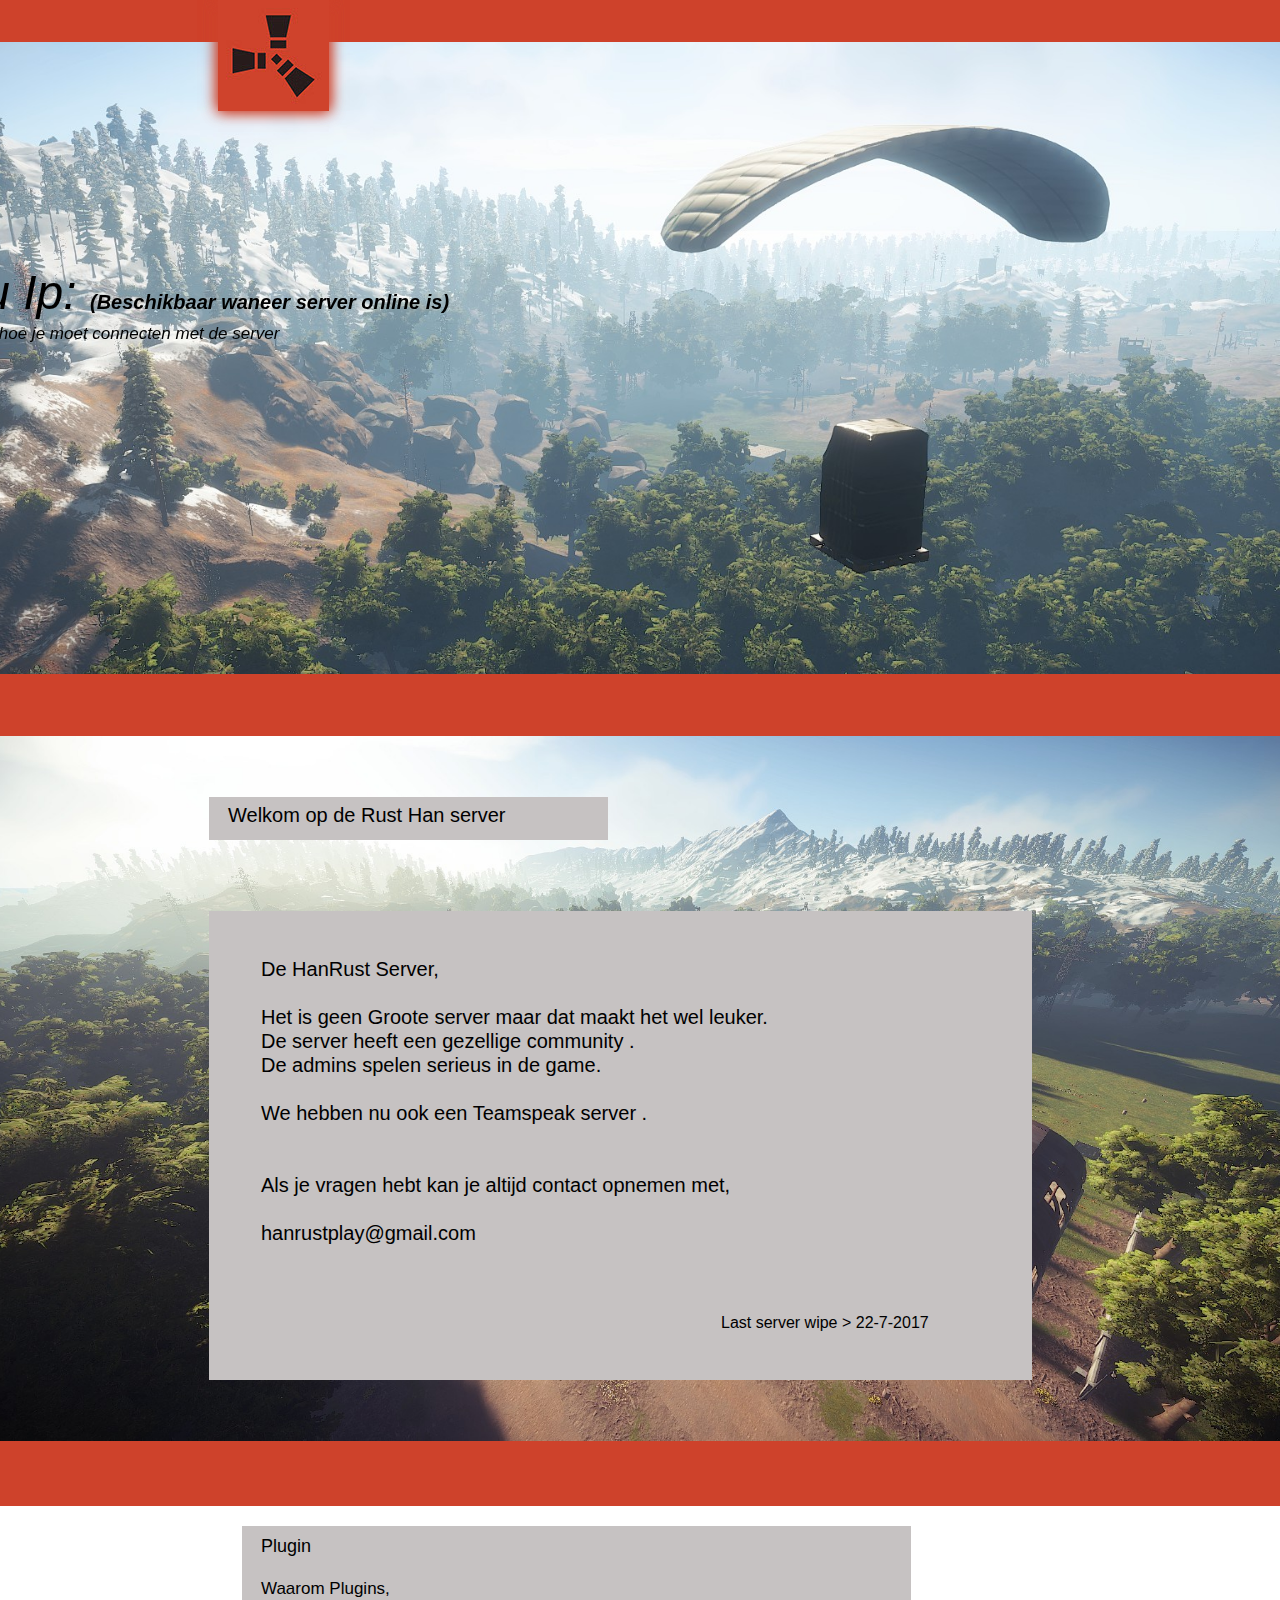
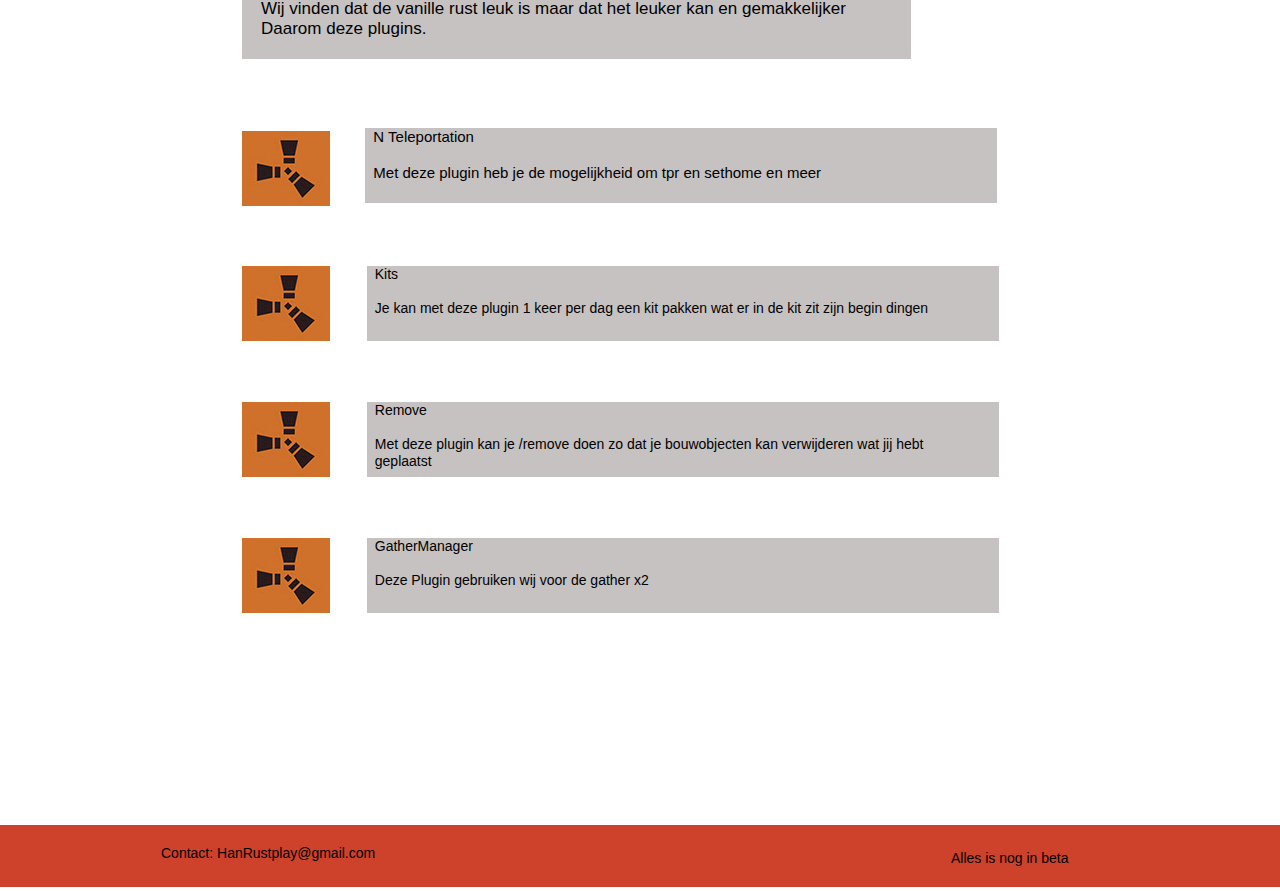
<file: index.html>
<!DOCTYPE html>
<html class="nojs html css_verticalspacer" lang="nl-NL">
 <head>

  <meta http-equiv="Content-type" content="text/html;charset=UTF-8"/>
  <meta name="generator" content="2017.0.4.363"/>
  
  <script type="text/javascript">
   // Update the 'nojs'/'js' class on the html node
document.documentElement.className = document.documentElement.className.replace(/\bnojs\b/g, 'js');

// Check that all required assets are uploaded and up-to-date
if(typeof Muse == "undefined") window.Muse = {}; window.Muse.assets = {"required":["museutils.js", "museconfig.js", "jquery.musepolyfill.bgsize.js", "jquery.watch.js", "jquery.scrolleffects.js", "require.js", "index.css"], "outOfDate":[]};
</script>
  
  <link rel="shortcut icon" href="images/favicon.ico?crc=301313334"/>
  <title>Home</title>
  <!-- CSS -->
  <link rel="stylesheet" type="text/css" href="css/site_global.css?crc=443350757"/>
  <link rel="stylesheet" type="text/css" href="css/master_a-stramien.css?crc=3825482345"/>
  <link rel="stylesheet" type="text/css" href="css/index.css?crc=152770086" id="pagesheet"/>
  <!-- IE-only CSS -->
  <!--[if lt IE 9]>
  <link rel="stylesheet" type="text/css" href="css/iefonts_index.css?crc=181241887"/>
  <![endif]-->
  <!-- Other scripts -->
  <script type="text/javascript">
   var __adobewebfontsappname__ = "muse";
</script>
  <!-- JS includes -->
  <script src="https://webfonts.creativecloud.com/changa-one:i4,n4:all.js" type="text/javascript"></script>
   </head>
 <body>

  <div class="shadow museBGSize clearfix" id="page"><!-- column -->
   <div class="position_content" id="page_position_content">
    <div class="clearfix colelem" id="pu532"><!-- group -->
     <div class="browser_width grpelem" id="u532-bw">
      <div class="museBGSize" id="u532"><!-- simple frame --></div>
     </div>
     <div class="browser_width grpelem" id="u94-bw">
      <div id="u94"><!-- simple frame --></div>
     </div>
     <a class="nonblock nontext MuseLinkActive shadow clip_frame grpelem" id="u101" href="index.html"><!-- image --><img class="block" id="u101_img" src="images/rust_logo.jpg?crc=404538838" alt="" width="111" height="111"/></a>
    </div>
    <a class="nonblock nontext clearfix mse_pre_init" id="u571-7" href="connect-to-server.html"><!-- content --><p id="u571-3"><span id="u571">Join nu Ip: </span><span id="u571-2">(Beschikbaar waneer server online is)</span></p><p id="u571-5"><span id="u571-4">Klik hier om tezien hoe je moet connecten met de server</span></p></a>
    <div class="verticalspacer" data-offset-top="682" data-content-above-spacer="682" data-content-below-spacer="1809"></div>
    <div class="browser_width colelem" id="u325-bw">
     <div id="u325"><!-- simple frame --></div>
    </div>
    <div class="browser_width colelem" id="u568-bw">
     <div class="museBGSize" id="u568"><!-- column -->
      <div class="clearfix" id="u568_align_to_page">
       <div class="clearfix colelem" id="u339"><!-- group -->
        <div class="clearfix grpelem" id="u342-4"><!-- content -->
         <p>Welkom op de Rust Han server</p>
        </div>
       </div>
       <div class="clearfix colelem" id="u297"><!-- group -->
        <div class="clearfix grpelem" id="u301-21"><!-- content -->
         <p>De HanRust Server,</p>
         <p>&nbsp;</p>
         <p>Het is geen Groote server maar dat maakt het wel leuker.</p>
         <p>De server heeft een gezellige community .</p>
         <p>De admins spelen serieus in de game.</p>
         <p>&nbsp;</p>
         <p>We hebben nu ook een Teamspeak server .</p>
         <p>&nbsp;</p>
         <p>&nbsp;</p>
         <p>Als je vragen hebt kan je altijd contact opnemen met,</p>
         <p>&nbsp;</p>
         <p>hanrustplay@gmail.com</p>
        </div>
        <div class="clearfix grpelem" id="u893-4"><!-- content -->
         <p>Last server wipe &gt; 22-7-2017</p>
        </div>
       </div>
      </div>
     </div>
    </div>
    <div class="browser_width colelem" id="u291-bw">
     <div id="u291"><!-- simple frame --></div>
    </div>
    <div class="clearfix colelem" id="pu546"><!-- group -->
     <div class="browser_width grpelem" id="u546-bw">
      <div id="u546"><!-- column -->
       <div class="clearfix" id="u546_align_to_page">
        <div class="clearfix colelem" id="u430"><!-- group -->
         <div class="clearfix grpelem" id="u433-12"><!-- content -->
          <p id="u433-2">Plugin</p>
          <p id="u433-3">&nbsp;</p>
          <p id="u433-5">Waarom Plugins,</p>
          <p id="u433-7">Wij vinden dat de vanille rust leuk is maar dat het leuker kan en gemakkelijker</p>
          <p id="u433-9">Daarom deze plugins.</p>
          <p id="u433-10">&nbsp;</p>
         </div>
        </div>
        <div class="clearfix colelem" id="pu345"><!-- group -->
         <div class="clip_frame grpelem" id="u345"><!-- image -->
          <img class="block" id="u345_img" src="images/rust_logo_andere_kleur.jpg?crc=201587234" alt="" width="88" height="75"/>
         </div>
         <div class="clearfix grpelem" id="u400"><!-- group -->
          <div class="clearfix grpelem" id="u436-8"><!-- content -->
           <p>&nbsp; N Teleportation</p>
           <p>&nbsp;</p>
           <p>&nbsp; Met deze plugin heb je de mogelijkheid om tpr en sethome en meer</p>
           <p>&nbsp;</p>
          </div>
         </div>
        </div>
        <div class="clearfix colelem" id="pu355"><!-- group -->
         <div class="clip_frame grpelem" id="u355"><!-- image -->
          <img class="block" id="u355_img" src="images/rust_logo_andere_kleur.jpg?crc=201587234" alt="" width="88" height="75"/>
         </div>
         <div class="clearfix grpelem" id="u403"><!-- group -->
          <div class="clearfix grpelem" id="u442-7"><!-- content -->
           <p>&nbsp; Kits</p>
           <p>&nbsp;</p>
           <p>&nbsp; Je kan met deze plugin 1 keer per dag een kit pakken wat er in de kit zit zijn begin dingen</p>
          </div>
         </div>
        </div>
        <div class="clearfix colelem" id="pu362"><!-- group -->
         <div class="clip_frame grpelem" id="u362"><!-- image -->
          <img class="block" id="u362_img" src="images/rust_logo_andere_kleur.jpg?crc=201587234" alt="" width="88" height="75"/>
         </div>
         <div class="clearfix grpelem" id="u412"><!-- group -->
          <div class="clearfix grpelem" id="u445-9"><!-- content -->
           <p>&nbsp; Remove</p>
           <p>&nbsp;</p>
           <p>&nbsp; Met deze plugin kan je /remove doen zo dat je bouwobjecten kan verwijderen wat jij hebt</p>
           <p>&nbsp; geplaatst</p>
          </div>
         </div>
        </div>
        <div class="clearfix colelem" id="pu369"><!-- group -->
         <div class="clip_frame grpelem" id="u369"><!-- image -->
          <img class="block" id="u369_img" src="images/rust_logo_andere_kleur.jpg?crc=201587234" alt="" width="88" height="75"/>
         </div>
         <div class="clearfix grpelem" id="u415"><!-- group -->
          <div class="clearfix grpelem" id="u448-7"><!-- content -->
           <p>&nbsp; GatherManager</p>
           <p>&nbsp;</p>
           <p>&nbsp; Deze Plugin gebruiken wij voor de gather x2</p>
          </div>
         </div>
        </div>
       </div>
      </div>
     </div>
     <div class="browser_width grpelem" id="u451-bw">
      <div id="u451"><!-- group -->
       <div class="clearfix" id="u451_align_to_page">
        <div class="clearfix grpelem" id="u457-4"><!-- content -->
         <p>Contact: HanRustplay@gmail.com</p>
        </div>
        <div class="clearfix grpelem" id="u460-4"><!-- content -->
         <p>Alles is nog in beta</p>
        </div>
       </div>
      </div>
     </div>
    </div>
   </div>
  </div>
  <!-- Other scripts -->
  <script type="text/javascript">
   // Decide weather to suppress missing file error or not based on preference setting
var suppressMissingFileError = false
</script>
  <script type="text/javascript">
   window.Muse.assets.check=function(d){if(!window.Muse.assets.checked){window.Muse.assets.checked=!0;var b={},c=function(a,b){if(window.getComputedStyle){var c=window.getComputedStyle(a,null);return c&&c.getPropertyValue(b)||c&&c[b]||""}if(document.documentElement.currentStyle)return(c=a.currentStyle)&&c[b]||a.style&&a.style[b]||"";return""},a=function(a){if(a.match(/^rgb/))return a=a.replace(/\s+/g,"").match(/([\d\,]+)/gi)[0].split(","),(parseInt(a[0])<<16)+(parseInt(a[1])<<8)+parseInt(a[2]);if(a.match(/^\#/))return parseInt(a.substr(1),
16);return 0},g=function(g){for(var f=document.getElementsByTagName("link"),h=0;h<f.length;h++)if("text/css"==f[h].type){var i=(f[h].href||"").match(/\/?css\/([\w\-]+\.css)\?crc=(\d+)/);if(!i||!i[1]||!i[2])break;b[i[1]]=i[2]}f=document.createElement("div");f.className="version";f.style.cssText="display:none; width:1px; height:1px;";document.getElementsByTagName("body")[0].appendChild(f);for(h=0;h<Muse.assets.required.length;){var i=Muse.assets.required[h],l=i.match(/([\w\-\.]+)\.(\w+)$/),k=l&&l[1]?
l[1]:null,l=l&&l[2]?l[2]:null;switch(l.toLowerCase()){case "css":k=k.replace(/\W/gi,"_").replace(/^([^a-z])/gi,"_$1");f.className+=" "+k;k=a(c(f,"color"));l=a(c(f,"backgroundColor"));k!=0||l!=0?(Muse.assets.required.splice(h,1),"undefined"!=typeof b[i]&&(k!=b[i]>>>24||l!=(b[i]&16777215))&&Muse.assets.outOfDate.push(i)):h++;f.className="version";break;case "js":h++;break;default:throw Error("Unsupported file type: "+l);}}d?d().jquery!="1.8.3"&&Muse.assets.outOfDate.push("jquery-1.8.3.min.js"):Muse.assets.required.push("jquery-1.8.3.min.js");
f.parentNode.removeChild(f);if(Muse.assets.outOfDate.length||Muse.assets.required.length)f="Sommige bestanden op de server ontbreken of zijn beschadigd. Wis de cache van de browser en probeer het opnieuw. Als het probleem zich blijft voordoen, kunt u het beste contact opnemen met de auteur van de website.",g&&Muse.assets.outOfDate.length&&(f+="\nOut of date: "+Muse.assets.outOfDate.join(",")),g&&Muse.assets.required.length&&(f+="\nMissing: "+Muse.assets.required.join(",")),suppressMissingFileError?(f+="\nUse SuppressMissingFileError key in AppPrefs.xml to show missing file error pop up.",console.log(f)):alert(f)};location&&location.search&&location.search.match&&location.search.match(/muse_debug/gi)?
setTimeout(function(){g(!0)},5E3):g()}};
var muse_init=function(){require.config({baseUrl:""});require(["jquery","museutils","whatinput","jquery.musepolyfill.bgsize","jquery.watch","jquery.scrolleffects"],function(d){var $ = d;$(document).ready(function(){try{
window.Muse.assets.check($);/* body */
Muse.Utils.transformMarkupToFixBrowserProblemsPreInit();/* body */
Muse.Utils.prepHyperlinks(true);/* body */
Muse.Utils.resizeHeight('.browser_width');/* resize height */
Muse.Utils.requestAnimationFrame(function() { $('body').addClass('initialized'); });/* mark body as initialized */
Muse.Utils.fullPage('#page');/* 100% height page */
$('#u532').registerBackgroundPositionScrollEffect([{"speed":[0,0],"in":[-Infinity,-58.55]},{"speed":[0,0],"in":[-58.55,Infinity]}]);/* scroll effect */
$('#u571-7').registerPositionScrollEffect([{"speed":[1,1],"in":[-Infinity,323.85]},{"speed":[0,1],"in":[323.85,Infinity]}]);/* scroll effect */
$('#u546').registerBackgroundPositionScrollEffect([{"speed":[0,0],"in":[-Infinity,1414.45]},{"speed":[0,0],"in":[1414.45,Infinity]}]);/* scroll effect */
Muse.Utils.showWidgetsWhenReady();/* body */
Muse.Utils.transformMarkupToFixBrowserProblems();/* body */
}catch(b){if(b&&"function"==typeof b.notify?b.notify():Muse.Assert.fail("Error calling selector function: "+b),false)throw b;}})})};

</script>
  <!-- RequireJS script -->
  <script src="scripts/require.js?crc=3951022091" type="text/javascript" async data-main="scripts/museconfig.js?crc=4177022356" onload="if (requirejs) requirejs.onError = function(requireType, requireModule) { if (requireType && requireType.toString && requireType.toString().indexOf && 0 <= requireType.toString().indexOf('#scripterror')) window.Muse.assets.check(); }" onerror="window.Muse.assets.check();"></script>
   </body>
</html>
</file>
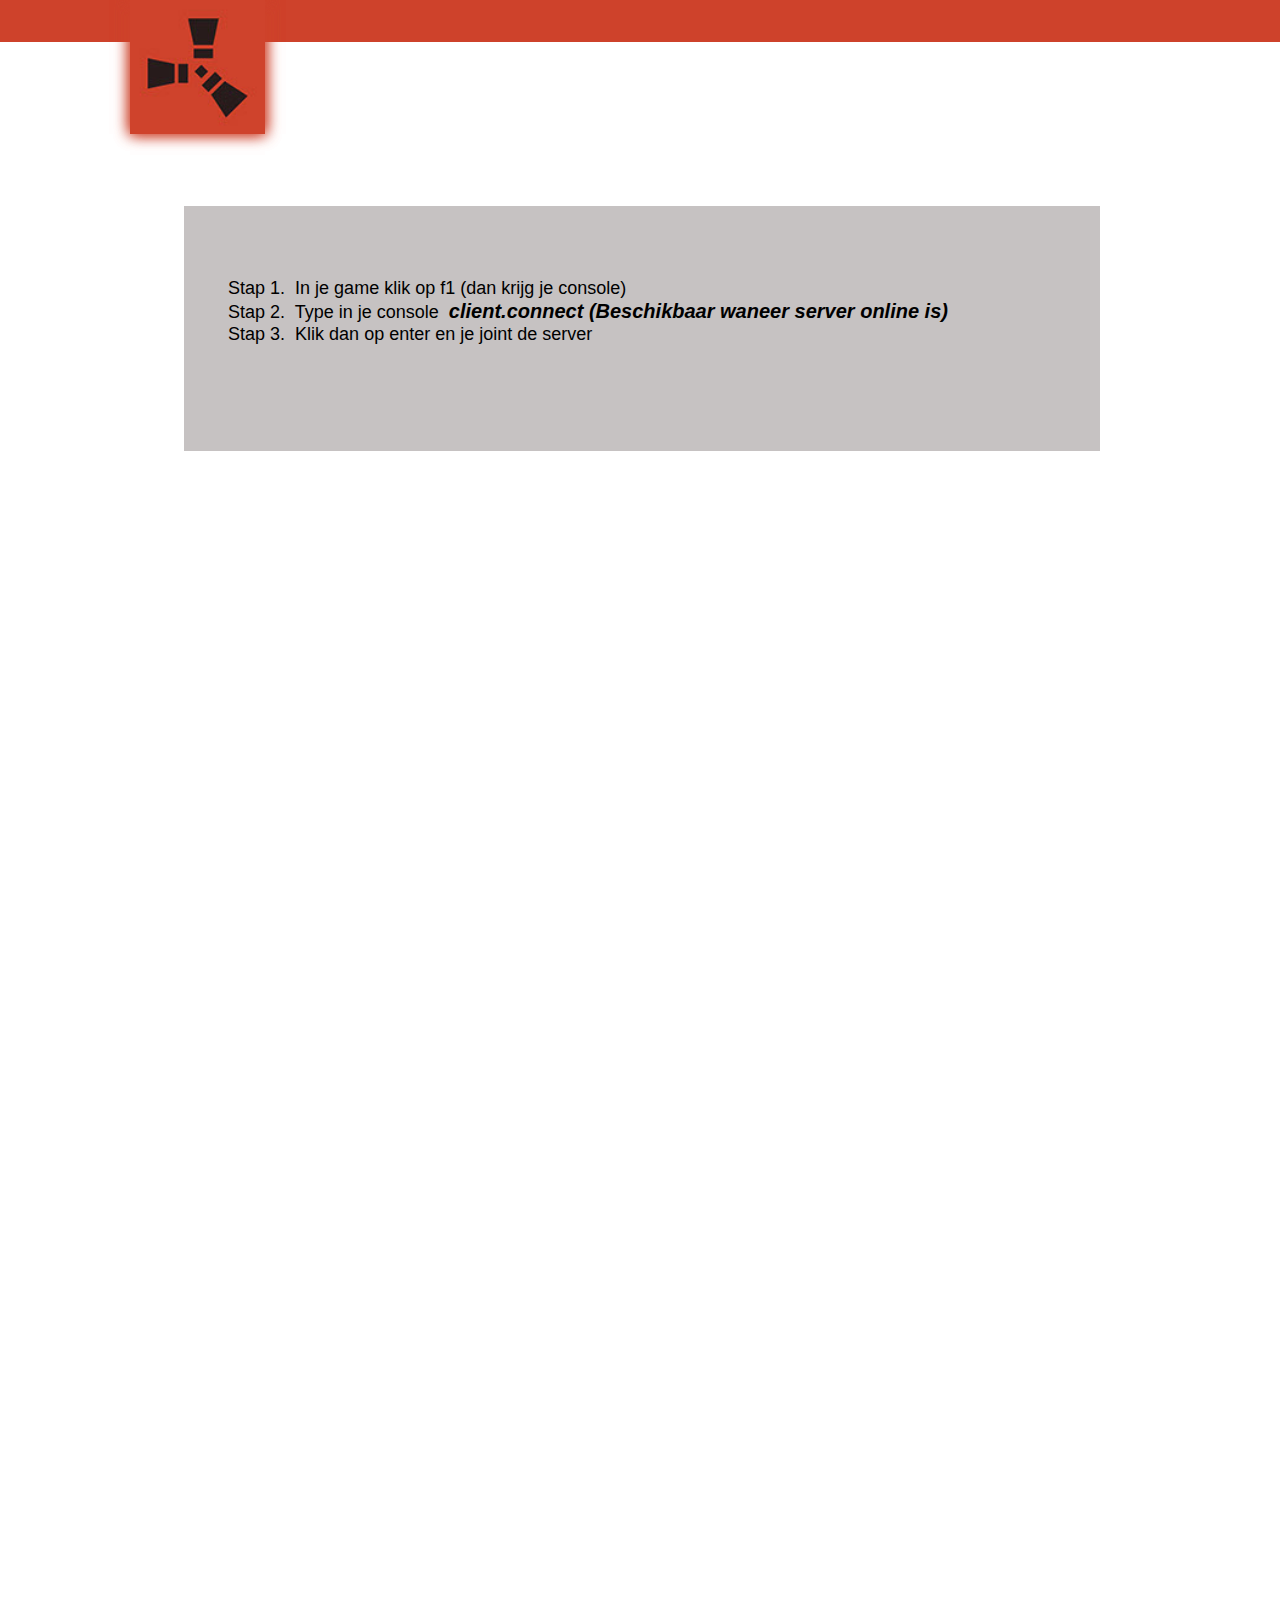
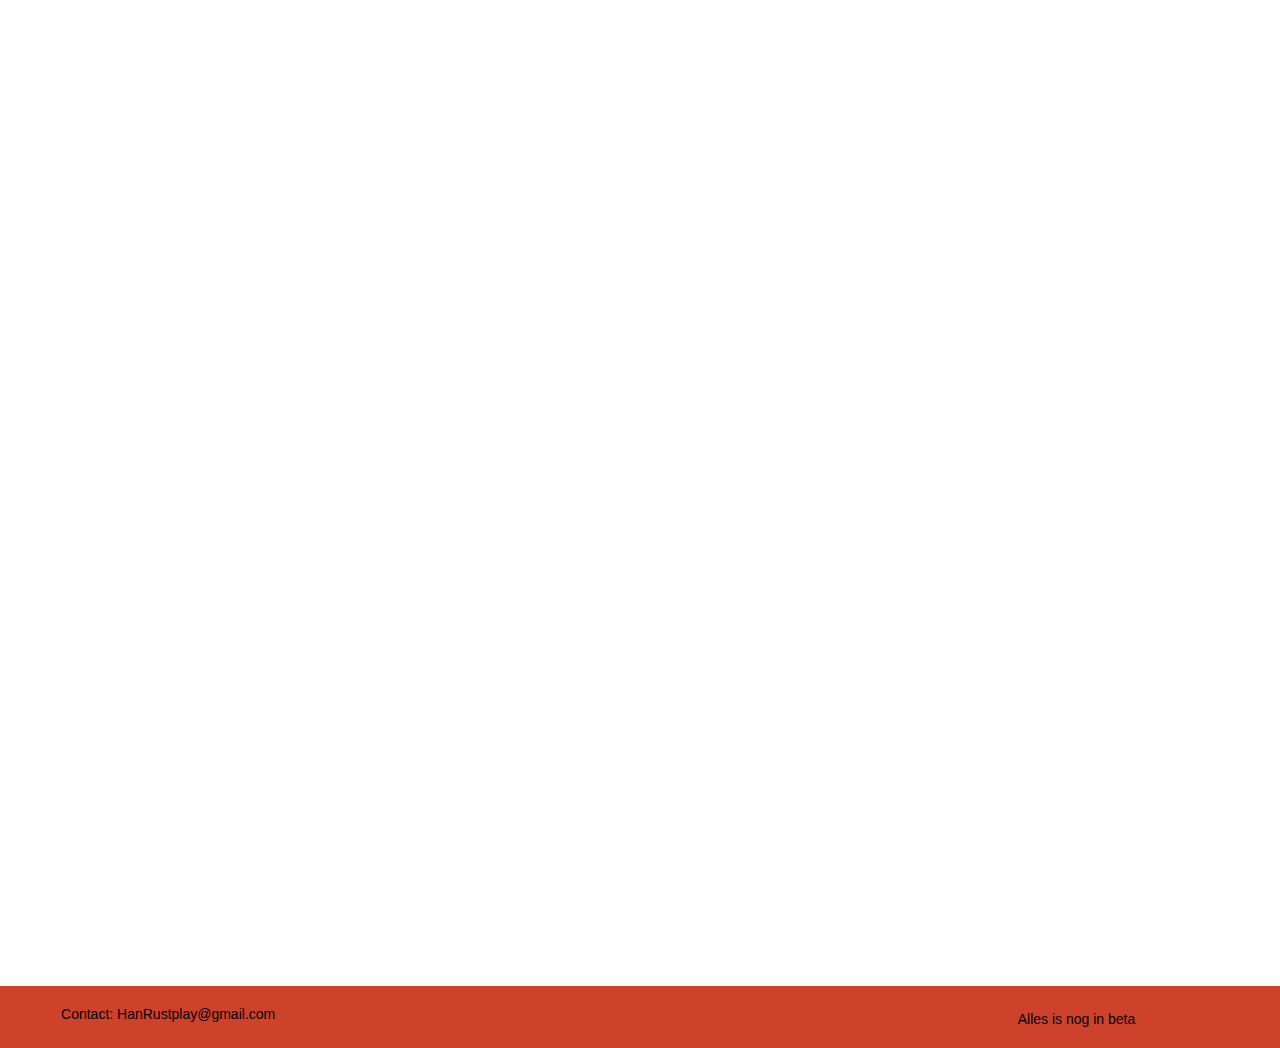
<file: connect-to-server.html>
<!DOCTYPE html>
<html class="nojs html css_verticalspacer" lang="nl-NL">
 <head>

  <meta http-equiv="Content-type" content="text/html;charset=UTF-8"/>
  <meta name="generator" content="2017.0.4.363"/>
  <meta name="viewport" content="width=device-width, initial-scale=1.0"/>
  
  <script type="text/javascript">
   // Update the 'nojs'/'js' class on the html node
document.documentElement.className = document.documentElement.className.replace(/\bnojs\b/g, 'js');

// Check that all required assets are uploaded and up-to-date
if(typeof Muse == "undefined") window.Muse = {}; window.Muse.assets = {"required":["museutils.js", "museconfig.js", "jquery.watch.js", "require.js", "connect-to-server.css"], "outOfDate":[]};
</script>
  
  <link rel="shortcut icon" href="images/favicon.ico?crc=301313334"/>
  <title>Connect to server</title>
  <!-- CSS -->
  <link rel="stylesheet" type="text/css" href="css/site_global.css?crc=443350757"/>
  <link rel="stylesheet" type="text/css" href="css/master_a-stramien.css?crc=3825482345"/>
  <link rel="stylesheet" type="text/css" href="css/connect-to-server.css?crc=3873061031" id="pagesheet"/>
  <!-- IE-only CSS -->
  <!--[if lt IE 9]>
  <link rel="stylesheet" type="text/css" href="css/iefonts_connect-to-server.css?crc=141279390"/>
  <![endif]-->
  <!-- Other scripts -->
  <script type="text/javascript">
   var __adobewebfontsappname__ = "muse";
</script>
  <!-- JS includes -->
  <script src="https://webfonts.creativecloud.com/changa-one:n4,i4:all.js" type="text/javascript"></script>
   </head>
 <body>

  <div class="clearfix borderbox" id="page"><!-- group -->
   <div class="clearfix grpelem" id="pu763"><!-- group -->
    <div class="browser_width grpelem" id="u763-bw">
     <div id="u763"><!-- group -->
      <div class="clearfix" id="u763_align_to_page">
       <div class="clearfix grpelem" id="u799"><!-- group -->
        <div class="clearfix grpelem" id="u802-9"><!-- content -->
         <p>Stap 1.&nbsp; In je game klik op f1 (dan krijg je console)</p>
         <p id="u802-5"><span id="u802-3">Stap 2.&nbsp; Type in je console&nbsp; </span><span id="u802-4">client.connect (Beschikbaar waneer server online is)</span></p>
         <p>Stap 3.&nbsp; Klik dan op enter en je joint de server</p>
        </div>
       </div>
      </div>
     </div>
    </div>
    <div class="browser_width grpelem" id="u94-bw">
     <div id="u94"><!-- simple frame --></div>
    </div>
    <a class="nonblock nontext clip_frame grpelem" id="u101" href="index.html"><!-- image --><img class="block" id="u101_img" src="images/rust_logo.jpg?crc=404538838" alt="" data-image-width="134" data-image-height="134"/></a>
   </div>
   <div class="verticalspacer" data-offset-top="492" data-content-above-spacer="492" data-content-below-spacer="64"></div>
   <div class="browser_width grpelem" id="u451-bw">
    <div id="u451"><!-- group -->
     <div class="clearfix" id="u451_align_to_page">
      <div class="clearfix grpelem" id="u457-4"><!-- content -->
       <p>Contact: HanRustplay@gmail.com</p>
      </div>
      <div class="clearfix grpelem" id="u460-4"><!-- content -->
       <p>Alles is nog in beta</p>
      </div>
     </div>
    </div>
   </div>
  </div>
  <!-- Other scripts -->
  <script type="text/javascript">
   // Decide weather to suppress missing file error or not based on preference setting
var suppressMissingFileError = false
</script>
  <script type="text/javascript">
   window.Muse.assets.check=function(d){if(!window.Muse.assets.checked){window.Muse.assets.checked=!0;var b={},c=function(a,b){if(window.getComputedStyle){var c=window.getComputedStyle(a,null);return c&&c.getPropertyValue(b)||c&&c[b]||""}if(document.documentElement.currentStyle)return(c=a.currentStyle)&&c[b]||a.style&&a.style[b]||"";return""},a=function(a){if(a.match(/^rgb/))return a=a.replace(/\s+/g,"").match(/([\d\,]+)/gi)[0].split(","),(parseInt(a[0])<<16)+(parseInt(a[1])<<8)+parseInt(a[2]);if(a.match(/^\#/))return parseInt(a.substr(1),
16);return 0},g=function(g){for(var f=document.getElementsByTagName("link"),h=0;h<f.length;h++)if("text/css"==f[h].type){var i=(f[h].href||"").match(/\/?css\/([\w\-]+\.css)\?crc=(\d+)/);if(!i||!i[1]||!i[2])break;b[i[1]]=i[2]}f=document.createElement("div");f.className="version";f.style.cssText="display:none; width:1px; height:1px;";document.getElementsByTagName("body")[0].appendChild(f);for(h=0;h<Muse.assets.required.length;){var i=Muse.assets.required[h],l=i.match(/([\w\-\.]+)\.(\w+)$/),k=l&&l[1]?
l[1]:null,l=l&&l[2]?l[2]:null;switch(l.toLowerCase()){case "css":k=k.replace(/\W/gi,"_").replace(/^([^a-z])/gi,"_$1");f.className+=" "+k;k=a(c(f,"color"));l=a(c(f,"backgroundColor"));k!=0||l!=0?(Muse.assets.required.splice(h,1),"undefined"!=typeof b[i]&&(k!=b[i]>>>24||l!=(b[i]&16777215))&&Muse.assets.outOfDate.push(i)):h++;f.className="version";break;case "js":h++;break;default:throw Error("Unsupported file type: "+l);}}d?d().jquery!="1.8.3"&&Muse.assets.outOfDate.push("jquery-1.8.3.min.js"):Muse.assets.required.push("jquery-1.8.3.min.js");
f.parentNode.removeChild(f);if(Muse.assets.outOfDate.length||Muse.assets.required.length)f="Sommige bestanden op de server ontbreken of zijn beschadigd. Wis de cache van de browser en probeer het opnieuw. Als het probleem zich blijft voordoen, kunt u het beste contact opnemen met de auteur van de website.",g&&Muse.assets.outOfDate.length&&(f+="\nOut of date: "+Muse.assets.outOfDate.join(",")),g&&Muse.assets.required.length&&(f+="\nMissing: "+Muse.assets.required.join(",")),suppressMissingFileError?(f+="\nUse SuppressMissingFileError key in AppPrefs.xml to show missing file error pop up.",console.log(f)):alert(f)};location&&location.search&&location.search.match&&location.search.match(/muse_debug/gi)?
setTimeout(function(){g(!0)},5E3):g()}};
var muse_init=function(){require.config({baseUrl:""});require(["jquery","museutils","whatinput","jquery.watch"],function(d){var $ = d;$(document).ready(function(){try{
window.Muse.assets.check($);/* body */
Muse.Utils.transformMarkupToFixBrowserProblemsPreInit();/* body */
Muse.Utils.prepHyperlinks(true);/* body */
Muse.Utils.resizeHeight('.browser_width');/* resize height */
Muse.Utils.requestAnimationFrame(function() { $('body').addClass('initialized'); });/* mark body as initialized */
Muse.Utils.fullPage('#page');/* 100% height page */
Muse.Utils.showWidgetsWhenReady();/* body */
Muse.Utils.transformMarkupToFixBrowserProblems();/* body */
}catch(b){if(b&&"function"==typeof b.notify?b.notify():Muse.Assert.fail("Error calling selector function: "+b),false)throw b;}})})};

</script>
  <!-- RequireJS script -->
  <script src="scripts/require.js?crc=3951022091" type="text/javascript" async data-main="scripts/museconfig.js?crc=4177022356" onload="if (requirejs) requirejs.onError = function(requireType, requireModule) { if (requireType && requireType.toString && requireType.toString().indexOf && 0 <= requireType.toString().indexOf('#scripterror')) window.Muse.assets.check(); }" onerror="window.Muse.assets.check();"></script>
   </body>
</html>
</file>
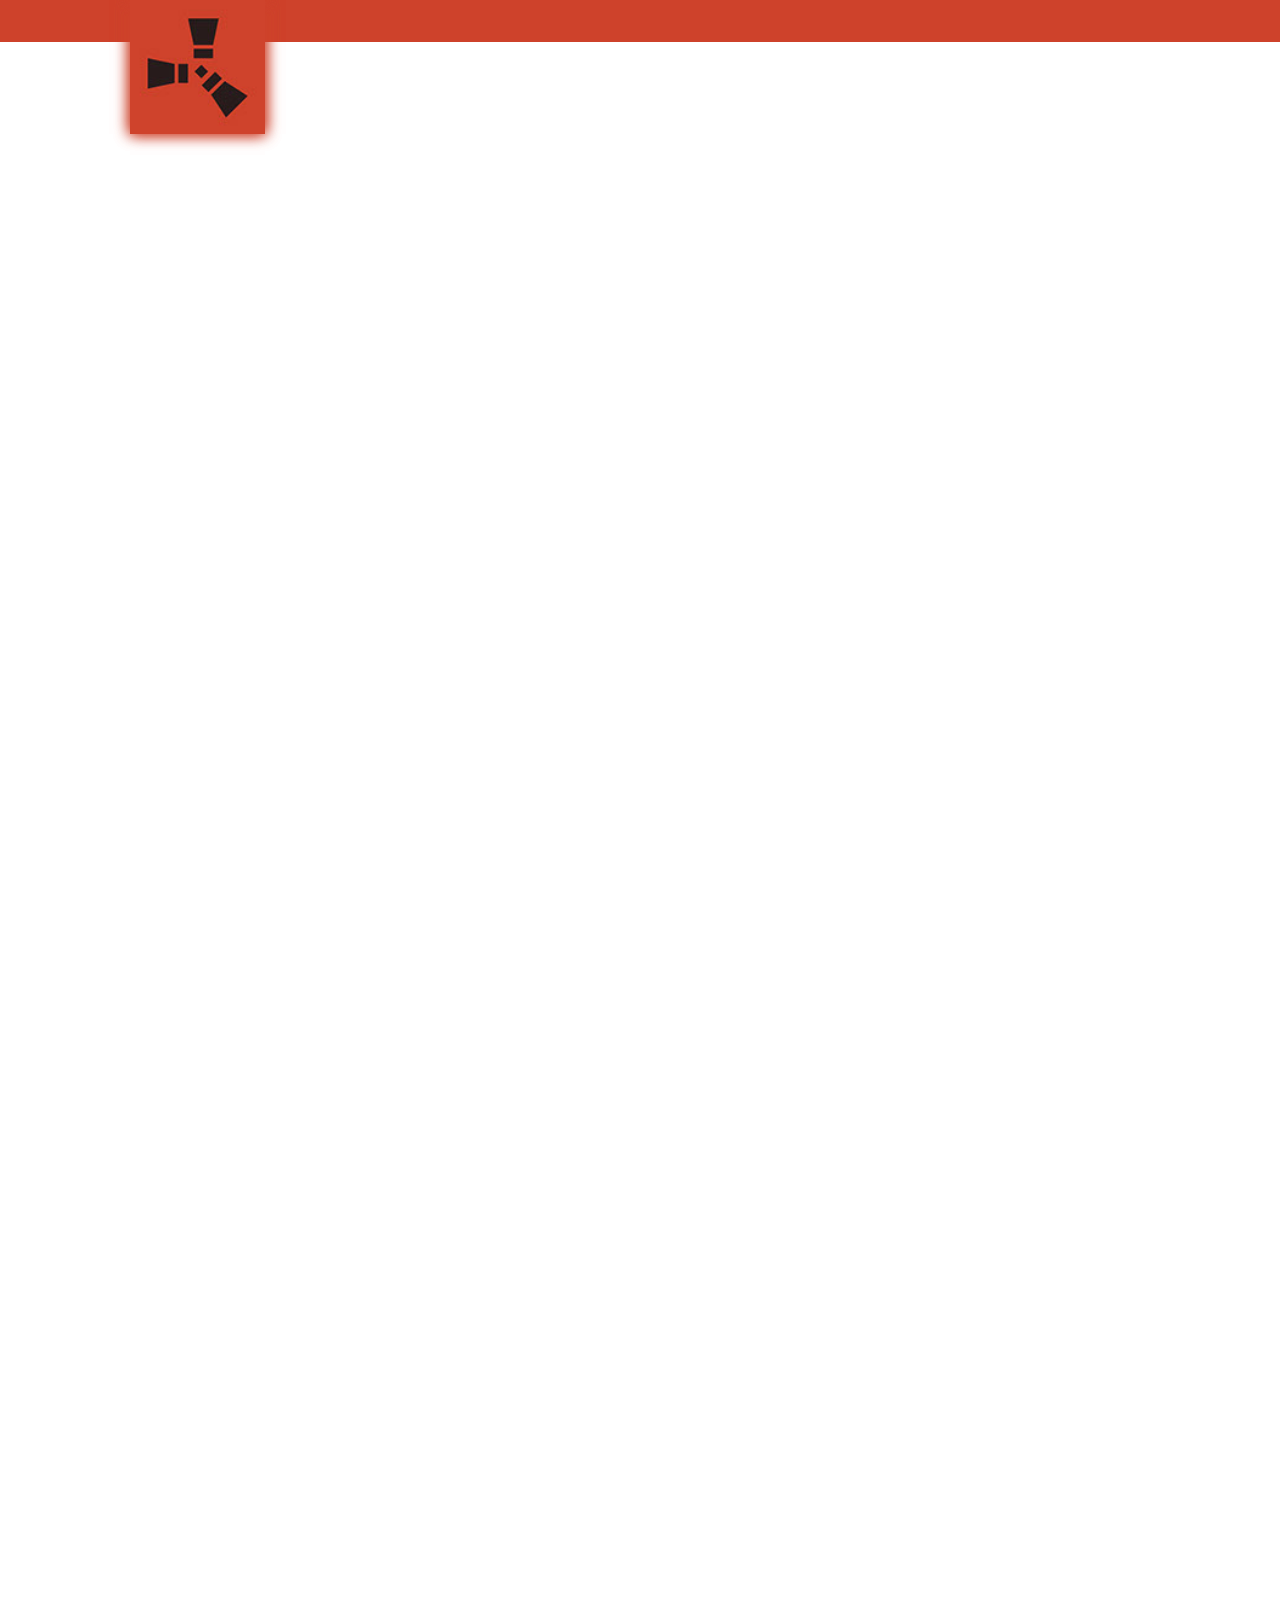
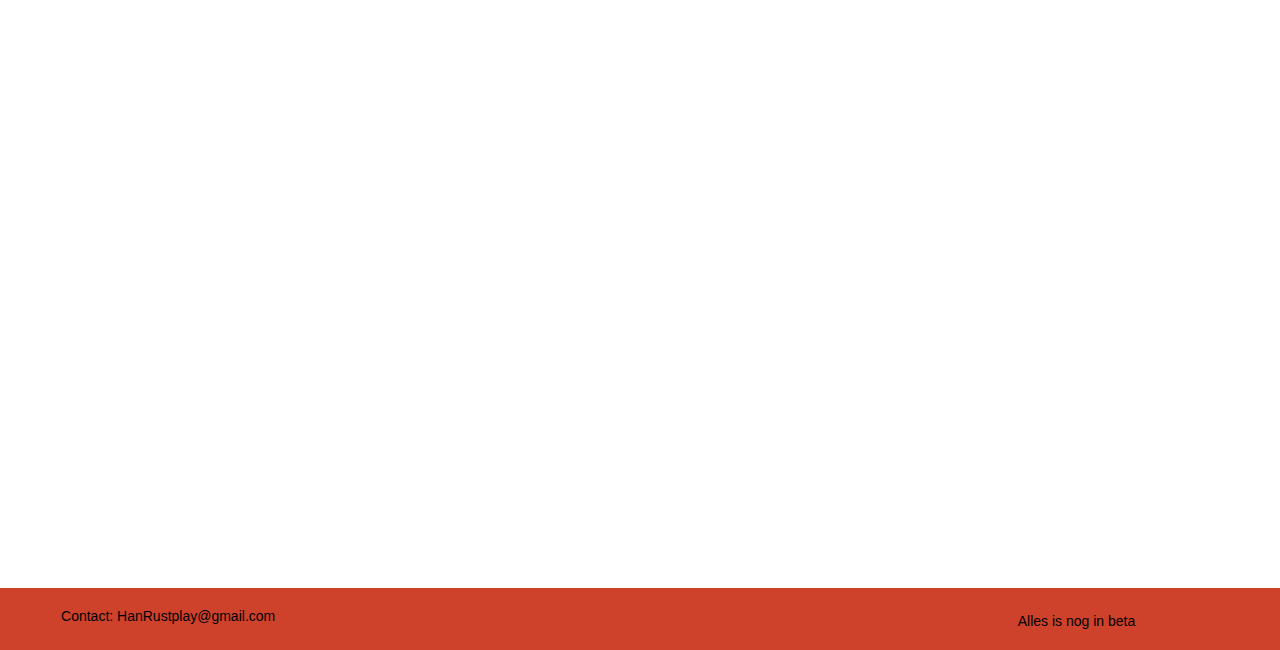
<file: plugins-uitleg.html>
<!DOCTYPE html>
<html class="nojs html css_verticalspacer" lang="nl-NL">
 <head>

  <meta http-equiv="Content-type" content="text/html;charset=UTF-8"/>
  <meta name="generator" content="2017.0.4.363"/>
  <meta name="viewport" content="width=device-width, initial-scale=1.0"/>
  
  <script type="text/javascript">
   // Update the 'nojs'/'js' class on the html node
document.documentElement.className = document.documentElement.className.replace(/\bnojs\b/g, 'js');

// Check that all required assets are uploaded and up-to-date
if(typeof Muse == "undefined") window.Muse = {}; window.Muse.assets = {"required":["museutils.js", "museconfig.js", "jquery.watch.js", "require.js", "plugins-uitleg.css"], "outOfDate":[]};
</script>
  
  <title>Plugins uitleg</title>
  <!-- CSS -->
  <link rel="stylesheet" type="text/css" href="css/site_global.css?crc=443350757"/>
  <link rel="stylesheet" type="text/css" href="css/master_a-stramien.css?crc=3825482345"/>
  <link rel="stylesheet" type="text/css" href="css/plugins-uitleg.css?crc=4185064836" id="pagesheet"/>
   </head>
 <body>

  <div class="clearfix borderbox" id="page"><!-- group -->
   <div class="clearfix grpelem" id="pu94"><!-- group -->
    <div class="browser_width grpelem" id="u94-bw">
     <div id="u94"><!-- simple frame --></div>
    </div>
    <a class="nonblock nontext clip_frame grpelem" id="u101" href="index.html"><!-- image --><img class="block" id="u101_img" src="images/rust_logo.jpg?crc=404538838" alt="" data-image-width="134" data-image-height="134"/></a>
   </div>
   <div class="verticalspacer" data-offset-top="0" data-content-above-spacer="134" data-content-below-spacer="1812"></div>
   <div class="browser_width grpelem" id="u451-bw">
    <div id="u451"><!-- group -->
     <div class="clearfix" id="u451_align_to_page">
      <div class="clearfix grpelem" id="u457-4"><!-- content -->
       <p>Contact: HanRustplay@gmail.com</p>
      </div>
      <div class="clearfix grpelem" id="u460-4"><!-- content -->
       <p>Alles is nog in beta</p>
      </div>
     </div>
    </div>
   </div>
  </div>
  <!-- Other scripts -->
  <script type="text/javascript">
   // Decide weather to suppress missing file error or not based on preference setting
var suppressMissingFileError = false
</script>
  <script type="text/javascript">
   window.Muse.assets.check=function(d){if(!window.Muse.assets.checked){window.Muse.assets.checked=!0;var b={},c=function(a,b){if(window.getComputedStyle){var c=window.getComputedStyle(a,null);return c&&c.getPropertyValue(b)||c&&c[b]||""}if(document.documentElement.currentStyle)return(c=a.currentStyle)&&c[b]||a.style&&a.style[b]||"";return""},a=function(a){if(a.match(/^rgb/))return a=a.replace(/\s+/g,"").match(/([\d\,]+)/gi)[0].split(","),(parseInt(a[0])<<16)+(parseInt(a[1])<<8)+parseInt(a[2]);if(a.match(/^\#/))return parseInt(a.substr(1),
16);return 0},g=function(g){for(var f=document.getElementsByTagName("link"),h=0;h<f.length;h++)if("text/css"==f[h].type){var i=(f[h].href||"").match(/\/?css\/([\w\-]+\.css)\?crc=(\d+)/);if(!i||!i[1]||!i[2])break;b[i[1]]=i[2]}f=document.createElement("div");f.className="version";f.style.cssText="display:none; width:1px; height:1px;";document.getElementsByTagName("body")[0].appendChild(f);for(h=0;h<Muse.assets.required.length;){var i=Muse.assets.required[h],l=i.match(/([\w\-\.]+)\.(\w+)$/),k=l&&l[1]?
l[1]:null,l=l&&l[2]?l[2]:null;switch(l.toLowerCase()){case "css":k=k.replace(/\W/gi,"_").replace(/^([^a-z])/gi,"_$1");f.className+=" "+k;k=a(c(f,"color"));l=a(c(f,"backgroundColor"));k!=0||l!=0?(Muse.assets.required.splice(h,1),"undefined"!=typeof b[i]&&(k!=b[i]>>>24||l!=(b[i]&16777215))&&Muse.assets.outOfDate.push(i)):h++;f.className="version";break;case "js":h++;break;default:throw Error("Unsupported file type: "+l);}}d?d().jquery!="1.8.3"&&Muse.assets.outOfDate.push("jquery-1.8.3.min.js"):Muse.assets.required.push("jquery-1.8.3.min.js");
f.parentNode.removeChild(f);if(Muse.assets.outOfDate.length||Muse.assets.required.length)f="Sommige bestanden op de server ontbreken of zijn beschadigd. Wis de cache van de browser en probeer het opnieuw. Als het probleem zich blijft voordoen, kunt u het beste contact opnemen met de auteur van de website.",g&&Muse.assets.outOfDate.length&&(f+="\nOut of date: "+Muse.assets.outOfDate.join(",")),g&&Muse.assets.required.length&&(f+="\nMissing: "+Muse.assets.required.join(",")),suppressMissingFileError?(f+="\nUse SuppressMissingFileError key in AppPrefs.xml to show missing file error pop up.",console.log(f)):alert(f)};location&&location.search&&location.search.match&&location.search.match(/muse_debug/gi)?
setTimeout(function(){g(!0)},5E3):g()}};
var muse_init=function(){require.config({baseUrl:""});require(["jquery","museutils","whatinput","jquery.watch"],function(d){var $ = d;$(document).ready(function(){try{
window.Muse.assets.check($);/* body */
Muse.Utils.transformMarkupToFixBrowserProblemsPreInit();/* body */
Muse.Utils.prepHyperlinks(true);/* body */
Muse.Utils.resizeHeight('.browser_width');/* resize height */
Muse.Utils.requestAnimationFrame(function() { $('body').addClass('initialized'); });/* mark body as initialized */
Muse.Utils.fullPage('#page');/* 100% height page */
Muse.Utils.showWidgetsWhenReady();/* body */
Muse.Utils.transformMarkupToFixBrowserProblems();/* body */
}catch(b){if(b&&"function"==typeof b.notify?b.notify():Muse.Assert.fail("Error calling selector function: "+b),false)throw b;}})})};

</script>
  <!-- RequireJS script -->
  <script src="scripts/require.js?crc=3951022091" type="text/javascript" async data-main="scripts/museconfig.js?crc=4177022356" onload="if (requirejs) requirejs.onError = function(requireType, requireModule) { if (requireType && requireType.toString && requireType.toString().indexOf && 0 <= requireType.toString().indexOf('#scripterror')) window.Muse.assets.check(); }" onerror="window.Muse.assets.check();"></script>
   </body>
</html>
</file>
<file: css/site_global.css>
html{min-height:100%;min-width:100%;-ms-text-size-adjust:none;}body,div,dl,dt,dd,ul,ol,li,nav,h1,h2,h3,h4,h5,h6,pre,code,form,fieldset,legend,input,button,textarea,p,blockquote,th,td,a{margin:0px;padding:0px;border-width:0px;border-style:solid;border-color:transparent;-webkit-transform-origin:left top;-ms-transform-origin:left top;-o-transform-origin:left top;transform-origin:left top;background-repeat:no-repeat;}button.submit-btn{-moz-box-sizing:content-box;-webkit-box-sizing:content-box;box-sizing:content-box;}.transition{-webkit-transition-property:background-image,background-position,background-color,border-color,border-radius,color,font-size,font-style,font-weight,letter-spacing,line-height,text-align,box-shadow,text-shadow,opacity;transition-property:background-image,background-position,background-color,border-color,border-radius,color,font-size,font-style,font-weight,letter-spacing,line-height,text-align,box-shadow,text-shadow,opacity;}.transition *{-webkit-transition:inherit;transition:inherit;}table{border-collapse:collapse;border-spacing:0px;}fieldset,img{border:0px;border-style:solid;-webkit-transform-origin:left top;-ms-transform-origin:left top;-o-transform-origin:left top;transform-origin:left top;}address,caption,cite,code,dfn,em,strong,th,var,optgroup{font-style:inherit;font-weight:inherit;}del,ins{text-decoration:none;}li{list-style:none;}caption,th{text-align:left;}h1,h2,h3,h4,h5,h6{font-size:100%;font-weight:inherit;}input,button,textarea,select,optgroup,option{font-family:inherit;font-size:inherit;font-style:inherit;font-weight:inherit;}.form-grp input,.form-grp textarea{-webkit-appearance:none;-webkit-border-radius:0;}body{font-family:Arial, Helvetica Neue, Helvetica, sans-serif;text-align:left;font-size:14px;line-height:17px;word-wrap:break-word;text-rendering:optimizeLegibility;-moz-font-feature-settings:'liga';-ms-font-feature-settings:'liga';-webkit-font-feature-settings:'liga';font-feature-settings:'liga';}a:link{color:#0000FF;text-decoration:underline;}a:visited{color:#800080;text-decoration:underline;}a:hover{color:#0000FF;text-decoration:underline;}a:active{color:#EE0000;text-decoration:underline;}a.nontext{color:black;text-decoration:none;font-style:normal;font-weight:normal;}.normal_text{color:#000000;direction:ltr;font-family:Arial, Helvetica Neue, Helvetica, sans-serif;font-size:14px;font-style:normal;font-weight:normal;letter-spacing:0px;line-height:17px;text-align:left;text-decoration:none;text-indent:0px;text-transform:none;vertical-align:0px;padding:0px;}.list0 li:before{position:absolute;right:100%;letter-spacing:0px;text-decoration:none;font-weight:normal;font-style:normal;}.rtl-list li:before{right:auto;left:100%;}.nls-None > li:before,.nls-None .list3 > li:before,.nls-None .list6 > li:before{margin-right:6px;content:'•';}.nls-None .list1 > li:before,.nls-None .list4 > li:before,.nls-None .list7 > li:before{margin-right:6px;content:'○';}.nls-None,.nls-None .list1,.nls-None .list2,.nls-None .list3,.nls-None .list4,.nls-None .list5,.nls-None .list6,.nls-None .list7,.nls-None .list8{padding-left:34px;}.nls-None.rtl-list,.nls-None .list1.rtl-list,.nls-None .list2.rtl-list,.nls-None .list3.rtl-list,.nls-None .list4.rtl-list,.nls-None .list5.rtl-list,.nls-None .list6.rtl-list,.nls-None .list7.rtl-list,.nls-None .list8.rtl-list{padding-left:0px;padding-right:34px;}.nls-None .list2 > li:before,.nls-None .list5 > li:before,.nls-None .list8 > li:before{margin-right:6px;content:'-';}.nls-None.rtl-list > li:before,.nls-None .list1.rtl-list > li:before,.nls-None .list2.rtl-list > li:before,.nls-None .list3.rtl-list > li:before,.nls-None .list4.rtl-list > li:before,.nls-None .list5.rtl-list > li:before,.nls-None .list6.rtl-list > li:before,.nls-None .list7.rtl-list > li:before,.nls-None .list8.rtl-list > li:before{margin-right:0px;margin-left:6px;}.TabbedPanelsTab{white-space:nowrap;}.MenuBar .MenuBarView,.MenuBar .SubMenuView{display:block;list-style:none;}.MenuBar .SubMenu{display:none;position:absolute;}.NoWrap{white-space:nowrap;word-wrap:normal;}.rootelem{margin-left:auto;margin-right:auto;}.colelem{display:inline;float:left;clear:both;}.clearfix:after{content:"\0020";visibility:hidden;display:block;height:0px;clear:both;}*:first-child+html .clearfix{zoom:1;}.clip_frame{overflow:hidden;}.popup_anchor{position:relative;width:0px;height:0px;}.popup_element{z-index:100000;}.svg{display:block;vertical-align:top;}span.wrap{content:'';clear:left;display:block;}span.actAsInlineDiv{display:inline-block;}.position_content,.excludeFromNormalFlow{float:left;}.preload_images{position:absolute;overflow:hidden;left:-9999px;top:-9999px;height:1px;width:1px;}.preload{height:1px;width:1px;}.animateStates{-webkit-transition:0.3s ease-in-out;-moz-transition:0.3s ease-in-out;-o-transition:0.3s ease-in-out;transition:0.3s ease-in-out;}[data-whatinput="mouse"] *:focus,[data-whatinput="touch"] *:focus,input:focus,textarea:focus{outline:none;}textarea{resize:none;overflow:auto;}.fld-prompt{pointer-events:none;}.wrapped-input{position:absolute;top:0px;left:0px;background:transparent;border:none;}.submit-btn{z-index:50000;cursor:pointer;}.anchor_item{width:22px;height:18px;}.MenuBar .SubMenuVisible,.MenuBarVertical .SubMenuVisible,.MenuBar .SubMenu .SubMenuVisible,.popup_element.Active,span.actAsPara,.actAsDiv,a.nonblock.nontext,img.block{display:block;}.widget_invisible,.js .invi,.js .mse_pre_init{visibility:hidden;}.ose_ei{visibility:hidden;z-index:0;}.no_vert_scroll{overflow-y:hidden;}.always_vert_scroll{overflow-y:scroll;}.always_horz_scroll{overflow-x:scroll;}.fullscreen{overflow:hidden;left:0px;top:0px;position:fixed;height:100%;width:100%;-moz-box-sizing:border-box;-webkit-box-sizing:border-box;-ms-box-sizing:border-box;box-sizing:border-box;}.fullwidth{position:absolute;}.borderbox{-moz-box-sizing:border-box;-webkit-box-sizing:border-box;-ms-box-sizing:border-box;box-sizing:border-box;}.scroll_wrapper{position:absolute;overflow:auto;left:0px;right:0px;top:0px;bottom:0px;padding-top:0px;padding-bottom:0px;margin-top:0px;margin-bottom:0px;}.browser_width > *{position:absolute;left:0px;right:0px;}.grpelem,.accordion_wrapper{display:inline;float:left;}.fld-checkbox input[type=checkbox],.fld-radiobutton input[type=radio]{position:absolute;overflow:hidden;clip:rect(0px, 0px, 0px, 0px);height:1px;width:1px;margin:-1px;padding:0px;border:0px;}.fld-checkbox input[type=checkbox] + label,.fld-radiobutton input[type=radio] + label{display:inline-block;background-repeat:no-repeat;cursor:pointer;float:left;width:100%;height:100%;}.pointer_cursor,.fld-recaptcha-mode,.fld-recaptcha-refresh,.fld-recaptcha-help{cursor:pointer;}p,h1,h2,h3,h4,h5,h6,ol,ul,span.actAsPara{max-height:1000000px;}.superscript{vertical-align:super;font-size:66%;line-height:0px;}.subscript{vertical-align:sub;font-size:66%;line-height:0px;}.horizontalSlideShow{-ms-touch-action:pan-y;touch-action:pan-y;}.verticalSlideShow{-ms-touch-action:pan-x;touch-action:pan-x;}.colelem100,.verticalspacer{clear:both;}.list0 li,.MenuBar .MenuItemContainer,.SlideShowContentPanel .fullscreen img,.css_verticalspacer .verticalspacer{position:relative;}.popup_element.Inactive,.js .disn,.js .an_invi,.hidden,.breakpoint{display:none;}#muse_css_mq{position:absolute;display:none;background-color:#FFFFFE;}.fluid_height_spacer{width:0.01px;}.muse_check_css{display:none;position:fixed;}@media screen and (-webkit-min-device-pixel-ratio:0){body{text-rendering:auto;}}
</file>
<file: css/master_a-stramien.css>
#u101{box-shadow:0px 0px 14px #CE422B,0px 0px 14px #CE422B;border-width:0px;border-color:transparent;background-color:transparent;}#u101:hover{box-shadow:none;}#u101:hover img.shadow{box-shadow:none;}#u94,#u451{background-color:#CE422B;}#u451_align_to_page{max-width:1160px;}#u457-4,#u460-4{background-color:transparent;}
</file>
<file: css/index.css>
.version.index{color:#000009;background-color:#1B1626;}#page{z-index:1;width:960px;min-height:745px;box-shadow:0px 0px 8px rgba(206,66,43,0.71),0px 0px 8px rgba(206,66,43,0.71);border-width:0px;border-color:transparent;margin-left:auto;margin-right:auto;background:transparent url("../images/airfield.jpg?crc=203883979") no-repeat center center;background-size:cover;}#page_position_content{margin-top:-3px;margin-bottom:-1750px;width:0.01px;}#pu532{z-index:88;width:0.01px;margin-left:-100px;}#u532{z-index:88;height:641px;opacity:1;-ms-filter:"progid:DXImageTransform.Microsoft.Alpha(Opacity=100)";filter:alpha(opacity=100);background:transparent url("../images/bg.jpg?crc=146037740") no-repeat center top;background-size:cover;}.js body{visibility:hidden;}.js body.initialized{visibility:visible;}#u532-bw{z-index:88;margin-top:44px;height:641px;}#u94,#u94-bw{z-index:89;height:45px;}#u101{z-index:90;width:111px;position:relative;margin-right:-10000px;margin-top:3px;left:158px;}#u101:hover{width:111px;min-height:0px;margin:3px -10000px 0px 0px;}#u571-7{z-index:102;width:719px;min-height:56px;background-color:transparent;font-family:changa-one, sans-serif;font-weight:400;font-style:italic;position:fixed;top:264px;left:19px;}#u571-3{font-size:48px;line-height:0px;}#u571{line-height:58px;}#u571-2{font-size:20px;font-family:changa-one, sans-serif;font-weight:700;font-style:italic;line-height:24px;}#u571-5{font-size:49px;line-height:0px;}#u571-4{font-size:17px;line-height:20px;}.css_verticalspacer .verticalspacer{height:calc(100vh - 2491px);}#u325{z-index:101;height:62px;background-color:#CE422B;}#u325-bw{z-index:101;margin-top:-8px;margin-bottom:-8px;height:62px;}#u568{z-index:3;min-height:713px;opacity:1;-ms-filter:"progid:DXImageTransform.Microsoft.Alpha(Opacity=100)";filter:alpha(opacity=100);background:transparent url("../images/airfield.jpg?crc=203883979") no-repeat center center;background-size:cover;}#u568_align_to_page{margin-left:auto;margin-right:auto;position:relative;width:960px;left:-100px;padding-top:69px;padding-bottom:61px;}#u339{z-index:27;width:399px;background-color:#C6C2C2;padding-bottom:5px;left:149px;position:relative;}#u342-4{z-index:28;width:350px;min-height:32px;background-color:transparent;font-size:20px;line-height:24px;font-family:changa-one, sans-serif;font-weight:400;position:relative;margin-right:-10000px;margin-top:6px;left:19px;}#u297{z-index:5;width:823px;background-color:#C6C2C2;padding-bottom:45px;left:149px;margin-top:71px;position:relative;}#u301-21{z-index:6;width:693px;min-height:378px;background-color:transparent;font-size:20px;line-height:24px;font-family:changa-one, sans-serif;font-weight:400;position:relative;margin-right:-10000px;margin-top:46px;left:52px;}#u893-4{z-index:109;width:229px;min-height:22px;background-color:transparent;font-size:16px;line-height:19px;font-family:changa-one, sans-serif;font-weight:400;position:relative;margin-right:-10000px;margin-top:402px;left:512px;}#u568-bw{z-index:3;min-height:713px;}#u291{z-index:4;height:65px;background-color:#CE422B;}#u291-bw{z-index:4;height:65px;}#pu546{z-index:2;width:0.01px;margin-left:-100px;}#u546{z-index:2;min-height:943.900000000001px;opacity:1;-ms-filter:"progid:DXImageTransform.Microsoft.Alpha(Opacity=100)";filter:alpha(opacity=100);padding-bottom:0px;background:transparent url("../images/bg.jpg?crc=146037740") no-repeat center center;}#u546_align_to_page{margin-left:auto;margin-right:auto;position:relative;width:960px;left:-100px;padding-top:20px;padding-bottom:237px;}#u430{z-index:44;width:669px;background-color:#C6C2C2;padding-bottom:1px;left:182px;position:relative;}#u433-12{z-index:45;width:624px;min-height:99px;background-color:transparent;position:relative;margin-right:-10000px;margin-top:9px;left:19px;}#u433-2,#u433-3{font-size:18px;line-height:22px;font-family:changa-one, sans-serif;font-weight:400;}#u433-5,#u433-7,#u433-9{font-size:17px;line-height:20px;font-family:changa-one, sans-serif;font-weight:400;}#u433-10{font-size:16px;line-height:19px;}#pu345{z-index:32;width:0.01px;left:182px;margin-top:69px;position:relative;}#u345{z-index:32;width:88px;background-color:transparent;position:relative;margin-right:-10000px;margin-top:3px;}#u400{z-index:40;width:632px;background-color:#C6C2C2;position:relative;margin-right:-10000px;left:123px;}#u436-8{z-index:57;width:634px;min-height:75px;background-color:transparent;font-size:15px;line-height:18px;font-family:changa-one, sans-serif;font-weight:400;position:relative;margin-right:-10000px;}#pu355{z-index:34;width:0.01px;left:182px;margin-top:60px;position:relative;}#u355{z-index:34;width:88px;background-color:transparent;position:relative;margin-right:-10000px;}#u403{z-index:41;width:632px;background-color:#C6C2C2;position:relative;margin-right:-10000px;left:125px;}#u442-7{z-index:65;width:632px;min-height:75px;background-color:transparent;font-family:changa-one, sans-serif;font-weight:400;position:relative;margin-right:-10000px;}#pu362{z-index:36;width:0.01px;left:182px;margin-top:61px;position:relative;}#u362{z-index:36;width:88px;background-color:transparent;position:relative;margin-right:-10000px;}#u412{z-index:42;width:632px;background-color:#C6C2C2;position:relative;margin-right:-10000px;left:125px;}#u445-9{z-index:72;width:632px;min-height:75px;background-color:transparent;font-family:changa-one, sans-serif;font-weight:400;position:relative;margin-right:-10000px;}#pu369{z-index:38;width:0.01px;left:182px;margin-top:61px;position:relative;}#u369{z-index:38;width:88px;background-color:transparent;position:relative;margin-right:-10000px;}#u415{z-index:43;width:632px;background-color:#C6C2C2;position:relative;margin-right:-10000px;left:125px;}#u448-7{z-index:81;width:632px;min-height:75px;background-color:transparent;font-family:changa-one, sans-serif;font-weight:400;position:relative;margin-right:-10000px;}#u546-bw{z-index:2;min-height:943.900000000001px;}#u451{z-index:92;min-height:43px;padding-bottom:19px;}#u451_align_to_page{margin-left:auto;margin-right:auto;position:relative;width:960px;left:-100px;}#u457-4{z-index:93;width:285px;min-height:23px;position:relative;margin-right:-10000px;margin-top:20px;left:101px;}#u460-4{z-index:97;width:130px;min-height:18px;position:relative;margin-right:-10000px;margin-top:25px;left:891px;}#u451-bw{z-index:92;min-height:43px;margin-top:919px;}#muse_css_mq,.html{background-color:#FFFFFF;}body{position:relative;min-width:960px;padding-bottom:1746px;}
</file>
<file: css/iefonts_index.css>
#u571-7{font-family:changa-one-i4, sans-serif;}#u571-2,#u342-4,#u301-21,#u893-4,#u433-2,#u433-3,#u433-5,#u433-7,#u433-9,#u436-8,#u442-7,#u445-9,#u448-7{font-family:changa-one-n4, sans-serif;}
</file>
<file: css/connect-to-server.css>
.version.connect_to_server{color:#0000E6;background-color:#DA38A7;}#page{z-index:1;min-height:525px;background-image:none;border-width:0px;border-color:transparent;background-color:transparent;width:100%;max-width:1160px;margin-left:auto;margin-right:auto;}#pu763{z-index:2;margin-right:-10000px;margin-top:-3px;width:100.18%;}#u763{z-index:2;min-height:410px;background-color:transparent;padding-bottom:41px;}#u763_align_to_page{margin-left:auto;margin-right:auto;position:relative;max-width:1160px;}#u799{z-index:3;background-color:#C6C2C2;padding-bottom:102px;position:relative;margin-right:-10000px;margin-top:165px;width:78.97%;left:10.69%;}#u802-9{z-index:4;min-height:72px;background-color:transparent;font-size:18px;line-height:22px;font-family:changa-one, sans-serif;font-weight:400;position:relative;margin-right:-10000px;margin-top:71px;width:90.07%;left:4.81%;}#u802-5{line-height:0px;}#u802-3{line-height:22px;}#u802-4{font-size:20px;font-weight:700;font-style:italic;line-height:24px;}.js body{visibility:hidden;}.js body.initialized{visibility:visible;}#u763-bw{z-index:2;min-height:410px;margin-top:44px;}#u94,#u94-bw{z-index:13;height:45px;}#u101{z-index:14;position:relative;margin-right:-10000px;margin-top:3px;width:11.56%;left:6.04%;}#u101:hover{min-height:0px;width:11.56%;margin:3px -10000px 0px 0%;}.css_verticalspacer .verticalspacer{height:calc(100vh - 556px);}#u451{z-index:16;min-height:43px;padding-bottom:19px;}#u451_align_to_page{margin-left:auto;margin-right:auto;position:relative;}#u457-4{z-index:17;min-height:23px;position:relative;margin-right:-10000px;margin-top:20px;width:29.71%;left:0.09%;}#u460-4{z-index:21;min-height:18px;position:relative;margin-right:-10000px;margin-top:25px;width:13.56%;left:82.56%;}#u451-bw{z-index:16;min-height:43px;margin-bottom:-1750px;margin-top:1750px;}#muse_css_mq,.html{background-color:#FFFFFF;}body{position:relative;min-width:960px;padding-bottom:2px;}.verticalspacer{min-height:1px;}#u101_img{width:100%;}
</file>
<file: css/iefonts_connect-to-server.css>
#u802-9{font-family:changa-one-n4, sans-serif;}
</file>
<file: css/plugins-uitleg.css>
.version.plugins_uitleg{color:#0000F9;background-color:#730584;}#page{z-index:1;min-height:500px;background-image:none;border-width:0px;border-color:transparent;background-color:transparent;width:100%;max-width:1160px;margin-left:auto;margin-right:auto;}#pu94{z-index:2;margin-right:-10000px;margin-top:-3px;width:100.18%;}.js body{visibility:hidden;}.js body.initialized{visibility:visible;}#u94,#u94-bw{z-index:2;height:45px;}#u101{z-index:3;position:relative;margin-right:-10000px;margin-top:3px;width:11.56%;left:6.04%;}#u101:hover{min-height:0px;width:11.56%;margin:3px -10000px 0px 0%;}.css_verticalspacer .verticalspacer{height:calc(100vh - 1946px);}#u451{z-index:5;min-height:43px;padding-bottom:19px;}#u451_align_to_page{margin-left:auto;margin-right:auto;position:relative;}#u457-4{z-index:6;min-height:23px;position:relative;margin-right:-10000px;margin-top:20px;width:29.71%;left:0.09%;}#u460-4{z-index:10;min-height:18px;position:relative;margin-right:-10000px;margin-top:25px;width:13.56%;left:82.56%;}#u451-bw{z-index:5;min-height:43px;margin-bottom:-1750px;margin-top:1750px;}#muse_css_mq,.html{background-color:#FFFFFF;}body{position:relative;min-width:960px;padding-bottom:1750px;}.verticalspacer{min-height:304px;}#u101_img{width:100%;}
</file>
